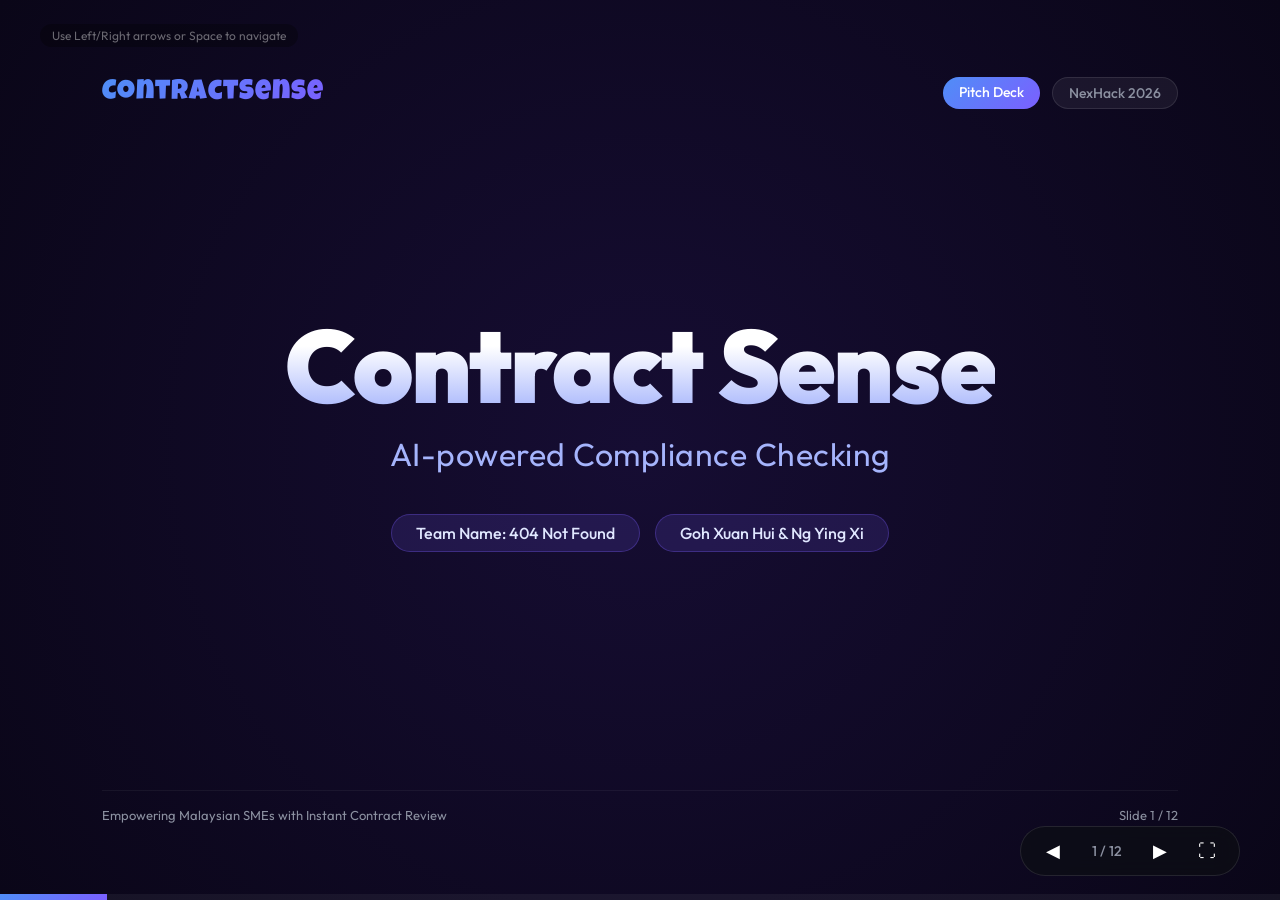
<file: presentation_slides.html>
<!DOCTYPE html>
<html lang="en">
<head>
  <meta charset="UTF-8">
  <meta name="viewport" content="width=device-width, initial-scale=1.0">
  <title>ContractSense — Pitch Deck Presentation</title>
  <link rel="stylesheet" href="https://fonts.googleapis.com/css2?family=Inter:wght@300;400;500;600;700&family=Luckiest+Guy&family=Outfit:wght@300;400;500;600;700;800&display=swap">
  <style>
    :root {
      --primary: #4F8EF7;
      --secondary: #7B5FFF;
      --gradient: linear-gradient(135deg, #4F8EF7 0%, #7B5FFF 100%);
      --dark-bg: #0D0F14;
      --dark-surface: #13161E;
      --dark-surface2: #1A1E2A;
      --dark-border: rgba(255, 255, 255, 0.08);
      --dark-text: #F0F2F8;
      --dark-text-muted: #8B90A0;
      
      --light-bg: #F4F6FB;
      --light-surface: #FFFFFF;
      --light-surface2: #E8ECF5;
      --light-border: rgba(0, 0, 0, 0.06);
      --light-text: #0D0F14;
      --light-text-muted: #555A6E;

      --purple-card-bg: #2C1B4D;
      --purple-card-text: #F3EEFF;
      --purple-card-border: rgba(123, 95, 255, 0.3);
    }

    * {
      box-sizing: border-box;
      margin: 0;
      padding: 0;
    }

    body {
      font-family: 'Outfit', 'Inter', sans-serif;
      background-color: #000;
      color: #fff;
      overflow: hidden;
      width: 100vw;
      height: 100vh;
      display: flex;
      justify-content: center;
      align-items: center;
    }

    /* Deck Container */
    #deck-container {
      position: relative;
      width: 100%;
      height: 100%;
      max-width: 1920px;
      max-height: 1080px;
      aspect-ratio: 16 / 9;
      background: var(--dark-bg);
      box-shadow: 0 20px 80px rgba(0,0,0,0.8);
      overflow: hidden;
      display: flex;
      flex-direction: column;
    }

    /* Slides Container */
    .slides-wrapper {
      position: relative;
      flex: 1;
      width: 100%;
      height: 100%;
    }

    /* Single Slide */
    .slide {
      position: absolute;
      top: 0;
      left: 0;
      width: 100%;
      height: 100%;
      opacity: 0;
      visibility: hidden;
      transition: opacity 0.5s ease, visibility 0.5s;
      padding: 6% 8%;
      display: flex;
      flex-direction: column;
      justify-content: space-between;
    }

    .slide.active {
      opacity: 1;
      visibility: visible;
      z-index: 10;
    }

    /* Slide Themes */
    .theme-dark {
      background: radial-gradient(circle at center, #160D33 0%, #0A0618 100%);
      color: var(--dark-text);
    }

    .theme-light {
      background: linear-gradient(135deg, #F4F6FB 0%, #E2E6F2 100%);
      color: var(--light-text);
    }

    /* Slide Header */
    .slide-header {
      display: flex;
      justify-content: space-between;
      align-items: center;
      width: 100%;
      margin-bottom: 2%;
    }

    .slide-logo {
      font-family: 'Luckiest Guy', cursive;
      font-size: 28px;
      letter-spacing: 1px;
      background: var(--gradient);
      -webkit-background-clip: text;
      -webkit-text-fill-color: transparent;
      background-clip: text;
    }

    .slide-meta {
      display: flex;
      gap: 12px;
    }

    .meta-pill {
      font-size: 14px;
      font-weight: 500;
      padding: 6px 16px;
      border-radius: 20px;
    }

    .theme-dark .meta-pill {
      background: rgba(255, 255, 255, 0.06);
      border: 1px solid rgba(255, 255, 255, 0.1);
      color: var(--dark-text-muted);
    }

    .theme-light .meta-pill {
      background: rgba(0, 0, 0, 0.04);
      border: 1px solid rgba(0, 0, 0, 0.06);
      color: var(--light-text-muted);
    }

    .meta-pill.highlight {
      background: var(--gradient);
      color: #fff;
      border: none;
    }

    /* Slide Footer */
    .slide-footer {
      display: flex;
      justify-content: space-between;
      align-items: center;
      width: 100%;
      font-size: 13px;
      margin-top: 2%;
    }

    .theme-dark .slide-footer {
      color: var(--dark-text-muted);
      border-top: 1px solid rgba(255, 255, 255, 0.05);
      padding-top: 1.5%;
    }

    .theme-light .slide-footer {
      color: var(--light-text-muted);
      border-top: 1px solid rgba(0, 0, 0, 0.05);
      padding-top: 1.5%;
    }

    /* Layout Elements */
    .slide-body {
      flex: 1;
      display: flex;
      align-items: center;
      width: 100%;
      min-height: 0; /* allows child elements to scroll/shrink properly */
    }

    .two-cols {
      display: grid;
      grid-template-columns: 1.1fr 0.9fr;
      gap: 5%;
      width: 100%;
      height: 100%;
      align-items: center;
    }

    .three-cols {
      display: grid;
      grid-template-columns: repeat(3, 1fr);
      gap: 3%;
      width: 100%;
      align-items: stretch;
    }

    /* Typography */
    h1 {
      font-size: clamp(36px, 4vw, 54px);
      font-weight: 800;
      line-height: 1.15;
      margin-bottom: 20px;
    }

    h2 {
      font-size: clamp(28px, 3vw, 42px);
      font-weight: 700;
      line-height: 1.2;
      margin-bottom: 16px;
    }

    p {
      font-size: clamp(15px, 1.4vw, 19px);
      line-height: 1.6;
      font-weight: 300;
    }

    .theme-dark p {
      color: var(--dark-text-muted);
    }

    .theme-light p {
      color: var(--light-text-muted);
    }

    /* Cards */
    .card {
      padding: 30px;
      border-radius: 16px;
      height: 100%;
      display: flex;
      flex-direction: column;
      justify-content: space-between;
      transition: transform 0.3s ease, box-shadow 0.3s;
    }

    .theme-light .card.white-card {
      background: var(--light-surface);
      border: 1px solid var(--light-border);
      box-shadow: 0 8px 30px rgba(0,0,0,0.03);
    }

    .theme-dark .card.white-card {
      background: var(--dark-surface);
      border: 1px solid var(--dark-border);
    }

    .card.purple-card {
      background: var(--purple-card-bg);
      color: var(--purple-card-text);
      border: 1px solid var(--purple-card-border);
      box-shadow: 0 10px 40px rgba(123, 95, 255, 0.15);
    }

    .card h3 {
      font-size: clamp(18px, 1.8vw, 24px);
      font-weight: 600;
      margin-bottom: 12px;
    }

    .card.purple-card h3 {
      color: #fff;
    }

    .card ul {
      margin-top: 15px;
      margin-left: 20px;
      font-size: 15px;
      line-height: 1.5;
    }

    .card li {
      margin-bottom: 8px;
    }

    /* Controls Overlay */
    .controls-overlay {
      position: absolute;
      bottom: 24px;
      right: 40px;
      z-index: 100;
      display: flex;
      align-items: center;
      gap: 15px;
      background: rgba(13, 15, 20, 0.7);
      backdrop-filter: blur(10px);
      padding: 8px 16px;
      border-radius: 30px;
      border: 1px solid rgba(255, 255, 255, 0.1);
    }

    .control-btn {
      background: none;
      border: none;
      color: #fff;
      font-size: 18px;
      cursor: pointer;
      width: 32px;
      height: 32px;
      border-radius: 50%;
      display: flex;
      align-items: center;
      justify-content: center;
      transition: background 0.2s;
    }

    .control-btn:hover {
      background: rgba(255, 255, 255, 0.1);
    }

    .slide-indicator {
      font-size: 14px;
      font-weight: 500;
      color: #8B90A0;
      min-width: 45px;
      text-align: center;
    }

    /* Progress Bar */
    .progress-bar-container {
      position: absolute;
      bottom: 0;
      left: 0;
      width: 100%;
      height: 6px;
      background: rgba(255, 255, 255, 0.05);
      z-index: 100;
    }

    .progress-fill {
      height: 100%;
      background: var(--gradient);
      width: 0%;
      transition: width 0.3s ease;
    }

    /* Custom Graphics / Visual Elements */
    .graphic-container {
      display: flex;
      justify-content: center;
      align-items: center;
      width: 100%;
      height: 100%;
    }

    .pulse-glowing-circle {
      width: 180px;
      height: 180px;
      border-radius: 50%;
      background: radial-gradient(circle, rgba(123, 95, 255, 0.4) 0%, rgba(79, 142, 247, 0) 70%);
      display: flex;
      align-items: center;
      justify-content: center;
      position: relative;
      animation: pulse-glow 3s infinite alternate;
    }

    @keyframes pulse-glow {
      0% { transform: scale(0.9); opacity: 0.8; }
      100% { transform: scale(1.1); opacity: 1; }
    }

    /* Slide 1: Welcome */
    .slide-welcome {
      align-items: center;
      justify-content: center;
      text-align: center;
    }

    .slide-welcome .welcome-box {
      max-width: 900px;
      display: flex;
      flex-direction: column;
      align-items: center;
      justify-content: center;
      flex: 1;
    }

    .welcome-title {
      font-size: clamp(60px, 8vw, 110px);
      font-weight: 900;
      line-height: 0.95;
      letter-spacing: -2px;
      margin-bottom: 20px;
      background: linear-gradient(180deg, #FFFFFF 30%, #A5B4FC 100%);
      -webkit-background-clip: text;
      -webkit-text-fill-color: transparent;
      background-clip: text;
    }

    .welcome-subtitle {
      font-size: clamp(18px, 2.5vw, 32px);
      font-weight: 400;
      color: #A5B4FC;
      letter-spacing: 0.5px;
      margin-bottom: 40px;
    }

    .welcome-pills {
      display: flex;
      gap: 15px;
      margin-bottom: 30px;
    }

    .welcome-pill {
      background: rgba(123, 95, 255, 0.15);
      border: 1px solid var(--purple-card-border);
      color: #E0E7FF;
      padding: 8px 24px;
      border-radius: 30px;
      font-size: 16px;
      font-weight: 500;
    }

    /* Slide 2: Problem Grid */
    .problem-cards {
      display: flex;
      flex-direction: column;
      gap: 20px;
      height: 100%;
      justify-content: center;
    }

    /* Slide 3: Solution Grid */
    .solution-cards {
      display: flex;
      flex-direction: column;
      gap: 20px;
      height: 100%;
      justify-content: center;
    }

    /* Slide 6: Product Demo Mockup */
    .demo-mockup {
      width: 100%;
      height: 100%;
      background: #11131A;
      border-radius: 12px;
      border: 1px solid rgba(255,255,255,0.08);
      display: flex;
      flex-direction: column;
      overflow: hidden;
      box-shadow: 0 20px 50px rgba(0,0,0,0.5);
    }

    .mockup-header {
      height: 38px;
      background: #191B24;
      border-bottom: 1px solid rgba(255,255,255,0.06);
      display: flex;
      align-items: center;
      padding: 0 16px;
      gap: 6px;
    }

    .dot-btn {
      width: 10px;
      height: 10px;
      border-radius: 50%;
    }
    .dot-red { background: #ff5f56; }
    .dot-yellow { background: #ffbd2e; }
    .dot-green { background: #27c93f; }

    .mockup-body {
      flex: 1;
      display: flex;
      font-size: 12px;
    }

    .mockup-sidebar {
      width: 150px;
      background: #14161F;
      border-right: 1px solid rgba(255,255,255,0.05);
      padding: 15px 10px;
      display: flex;
      flex-direction: column;
      gap: 8px;
    }

    .mockup-tab {
      padding: 6px 10px;
      border-radius: 6px;
      color: #8B90A0;
    }
    .mockup-tab.active {
      background: var(--primary);
      color: #fff;
    }

    .mockup-content {
      flex: 1;
      padding: 20px;
      display: flex;
      gap: 15px;
    }

    .mockup-doc {
      flex: 1.2;
      background: #fff;
      border-radius: 4px;
      padding: 15px;
      color: #333;
      display: flex;
      flex-direction: column;
      gap: 8px;
      font-family: serif;
      box-shadow: inset 0 0 10px rgba(0,0,0,0.05);
    }

    .mockup-doc-line {
      height: 8px;
      background: #eaeaea;
      border-radius: 2px;
      width: 100%;
    }
    .mockup-doc-line.hl {
      background: #ffe3e3;
      border-bottom: 1.5px solid #ff4d4d;
    }

    .mockup-findings {
      flex: 0.8;
      display: flex;
      flex-direction: column;
      gap: 10px;
    }

    .mockup-card {
      background: #1C1E29;
      border: 1px solid rgba(255,255,255,0.05);
      border-radius: 8px;
      padding: 10px;
      display: flex;
      flex-direction: column;
      gap: 4px;
    }
    .mockup-card.danger {
      border-left: 3px solid #ff4d4d;
    }

    /* Slide 7: Technical Architecture Mermaid Representation */
    .arch-diagram {
      display: grid;
      grid-template-columns: repeat(4, 1fr);
      gap: 15px;
      width: 100%;
      height: 80%;
      align-items: center;
    }

    .arch-zone {
      background: rgba(255,255,255,0.02);
      border: 1px solid rgba(255,255,255,0.05);
      border-radius: 12px;
      padding: 20px;
      height: 100%;
      display: flex;
      flex-direction: column;
      gap: 15px;
      text-align: center;
    }

    .arch-zone h3 {
      font-size: 16px;
      font-weight: 600;
      color: #A5B4FC;
      border-bottom: 1px solid rgba(255,255,255,0.08);
      padding-bottom: 10px;
    }

    .arch-box {
      background: var(--dark-surface2);
      border: 1px solid var(--dark-border);
      border-radius: 8px;
      padding: 12px;
      font-size: 13px;
      color: var(--dark-text);
      display: flex;
      flex-direction: column;
      align-items: center;
      gap: 6px;
    }
    .arch-box.highlighted {
      background: rgba(123, 95, 255, 0.1);
      border-color: var(--secondary);
    }
    .arch-box span {
      font-weight: 600;
    }
    .arch-arrow {
      color: var(--secondary);
      font-size: 20px;
      margin: -5px 0;
    }

    /* Target Market */
    .market-circle {
      background: var(--light-surface);
      border: 1px solid var(--light-border);
      box-shadow: 0 10px 30px rgba(0,0,0,0.04);
      border-radius: 50%;
      aspect-ratio: 1;
      display: flex;
      flex-direction: column;
      justify-content: center;
      align-items: center;
      text-align: center;
      padding: 40px;
      transition: transform 0.3s;
    }
    .market-circle:hover {
      transform: translateY(-8px);
    }
    .market-circle h3 {
      font-family: 'Luckiest Guy', cursive;
      font-size: clamp(24px, 2.5vw, 36px);
      background: var(--gradient);
      -webkit-background-clip: text;
      -webkit-text-fill-color: transparent;
      background-clip: text;
      margin-bottom: 12px;
    }

    /* Pricing Table */
    .price-card {
      background: var(--light-surface);
      border: 1px solid var(--light-border);
      border-radius: 16px;
      padding: 30px;
      display: flex;
      flex-direction: column;
      box-shadow: 0 8px 30px rgba(0,0,0,0.03);
      justify-content: space-between;
      position: relative;
    }
    .price-card.featured {
      border: 2px solid var(--secondary);
      transform: scale(1.03);
      z-index: 2;
    }
    .price-card.featured::before {
      content: 'POPULAR';
      position: absolute;
      top: -12px;
      right: 20px;
      background: var(--secondary);
      color: #fff;
      font-size: 11px;
      font-weight: 700;
      padding: 4px 12px;
      border-radius: 10px;
    }
    .price-card h3 {
      font-size: 22px;
      font-weight: 700;
      margin-bottom: 8px;
    }
    .price-card .price {
      font-size: 36px;
      font-weight: 800;
      color: var(--light-text);
      margin-bottom: 20px;
    }
    .price-card .price span {
      font-size: 16px;
      font-weight: 400;
      color: var(--light-text-muted);
    }
    .price-card ul {
      list-style: none;
      font-size: 14px;
      color: var(--light-text-muted);
      display: flex;
      flex-direction: column;
      gap: 12px;
    }
    .price-card li::before {
      content: '✓';
      color: var(--primary);
      margin-right: 8px;
      font-weight: bold;
    }

    /* Roadmap Columns */
    .roadmap-col {
      background: var(--light-surface);
      border: 1px solid var(--light-border);
      border-radius: 16px;
      padding: 24px;
      height: 100%;
    }
    .roadmap-col h3 {
      font-size: 18px;
      font-weight: 700;
      padding-bottom: 12px;
      border-bottom: 2px solid var(--primary);
      margin-bottom: 16px;
    }
    .roadmap-col ul {
      list-style: none;
      display: flex;
      flex-direction: column;
      gap: 10px;
    }
    .roadmap-col li {
      font-size: 14px;
      color: var(--light-text-muted);
      position: relative;
      padding-left: 18px;
      line-height: 1.5;
    }
    .roadmap-col li::before {
      content: '•';
      color: var(--secondary);
      position: absolute;
      left: 2px;
      font-size: 18px;
      top: -2px;
    }

    /* Thank You */
    .thankyou-box {
      text-align: center;
      max-width: 800px;
      margin: 0 auto;
    }
    .thankyou-title {
      font-family: 'Luckiest Guy', cursive;
      font-size: clamp(80px, 10vw, 130px);
      letter-spacing: 2px;
      background: var(--gradient);
      -webkit-background-clip: text;
      -webkit-text-fill-color: transparent;
      background-clip: text;
      margin-bottom: 10px;
    }

    /* Keyboard Instructions */
    .keyboard-tip {
      position: absolute;
      top: 24px;
      left: 40px;
      z-index: 100;
      font-size: 12px;
      color: rgba(255,255,255,0.4);
      background: rgba(0,0,0,0.3);
      padding: 4px 12px;
      border-radius: 20px;
      pointer-events: none;
    }
  </style>
</head>
<body>

<div class="keyboard-tip">Use Left/Right arrows or Space to navigate</div>

<div id="deck-container">
  <!-- Progress Bar -->
  <div class="progress-bar-container">
    <div class="progress-fill" id="deck-progress"></div>
  </div>

  <!-- Controls overlay -->
  <div class="controls-overlay">
    <button class="control-btn" id="prev-btn" onclick="prevSlide()">◀</button>
    <div class="slide-indicator" id="slide-num">1 / 12</div>
    <button class="control-btn" id="next-btn" onclick="nextSlide()">▶</button>
    <button class="control-btn" id="fullscreen-btn" onclick="toggleFullscreen()">⛶</button>
  </div>

  <div class="slides-wrapper">

    <!-- ══ SLIDE 1: TITLE ══ -->
    <div class="slide active theme-dark slide-welcome">
      <div class="slide-header">
        <div class="slide-logo">ContractSense</div>
        <div class="slide-meta">
          <span class="meta-pill highlight">Pitch Deck</span>
          <span class="meta-pill">NexHack 2026</span>
        </div>
      </div>
      
      <div class="welcome-box">
        <div class="welcome-title">Contract Sense</div>
        <div class="welcome-subtitle">AI-powered Compliance Checking</div>
        <div class="welcome-pills">
          <span class="welcome-pill">Team Name: 404 Not Found</span>
          <span class="welcome-pill">Goh Xuan Hui & Ng Ying Xi</span>
        </div>
      </div>

      <div class="slide-footer">
        <span>Empowering Malaysian SMEs with Instant Contract Review</span>
        <span>Slide 1 / 12</span>
      </div>
    </div>

    <!-- ══ SLIDE 2: THE PROBLEM ══ -->
    <div class="slide theme-light">
      <div class="slide-header">
        <div class="slide-logo">ContractSense</div>
        <div class="slide-meta">
          <span class="meta-pill">Presented by: 404 Not Found Team</span>
          <span class="meta-pill">NexHack 2026</span>
        </div>
      </div>

      <div class="slide-body">
        <div class="two-cols">
          <div>
            <h1>The Problem</h1>
            <p>Small and medium businesses (SMEs) in Malaysia face serious challenges when reviewing contracts — from hiring offers to rental and sales agreements. Without affordable legal support, most SMEs sign contracts blind, exposing themselves to financial and legal risks.</p>
            
            <div style="display: flex; gap: 20px; margin-top: 30px;">
              <div class="card white-card" style="flex: 1;">
                <h3>High Legal Fees</h3>
                <p>Hiring a lawyer to review a simple contract costs RM500–RM2,500. Most SMEs cannot afford this and end up signing unchecked contracts, risking serious legal exposure.</p>
              </div>
              <div class="card purple-card" style="flex: 1;">
                <h3>Complex Laws & Slow Turnaround</h3>
                <p>Laws like the Employment Act 1955 and PDPA 2010 are frequently updated. External lawyers take 3–7 days to review contracts, slowing down deals.</p>
              </div>
            </div>
          </div>
          <div class="graphic-container">
            <!-- Custom SVG Representation of the Stressed Office Worker -->
            <svg viewBox="0 0 200 200" width="100%" height="80%" style="max-height: 300px;">
              <!-- Background Desk -->
              <rect x="20" y="140" width="160" height="40" rx="4" fill="#BAC3D6" />
              <!-- Large pile of papers -->
              <rect x="35" y="60" width="40" height="80" rx="2" fill="#E8EDF5" stroke="#90A4AE" stroke-width="1.5" />
              <rect x="33" y="66" width="40" height="80" rx="2" fill="#FFFFFF" stroke="#90A4AE" stroke-width="1.5" />
              <rect x="36" y="72" width="40" height="80" rx="2" fill="#F4F6FA" stroke="#90A4AE" stroke-width="1.5" />
              <line x1="43" y1="80" x2="68" y2="80" stroke="#CFD8DC" stroke-width="2" />
              <line x1="43" y1="90" x2="63" y2="90" stroke="#CFD8DC" stroke-width="2" />
              <line x1="43" y1="100" x2="68" y2="100" stroke="#CFD8DC" stroke-width="2" />
              <!-- Character (Stressed Head) -->
              <circle cx="120" cy="90" r="22" fill="#FFCC80" />
              <!-- Hair -->
              <path d="M98,90 Q120,60 142,90 Q120,70 98,90" fill="#5D4037" />
              <!-- Stressed Hands holding head -->
              <path d="M94,110 C94,100 104,95 106,102" stroke="#FFCC80" stroke-width="4" stroke-linecap="round" fill="none" />
              <path d="M146,110 C146,100 136,95 134,102" stroke="#FFCC80" stroke-width="4" stroke-linecap="round" fill="none" />
              <!-- Stressed eyebrows / eyes -->
              <path d="M112,85 Q115,82 118,85" stroke="#37474F" stroke-width="1.5" fill="none" />
              <path d="M122,85 Q125,82 128,85" stroke="#37474F" stroke-width="1.5" fill="none" />
              <circle cx="115" cy="91" r="1.5" fill="#37474F" />
              <circle cx="125" cy="91" r="1.5" fill="#37474F" />
              <!-- Frown mouth -->
              <path d="M117,102 Q120,98 123,102" stroke="#37474F" stroke-width="2" fill="none" />
              <!-- Exhaustion marks -->
              <path d="M120,50 L120,40" stroke="#7B5FFF" stroke-width="2" stroke-linecap="round" />
              <path d="M100,55 L93,48" stroke="#7B5FFF" stroke-width="2" stroke-linecap="round" />
              <path d="M140,55 L147,48" stroke="#7B5FFF" stroke-width="2" stroke-linecap="round" />
            </svg>
          </div>
        </div>
      </div>

      <div class="slide-footer">
        <span>The Problem</span>
        <span>Slide 2 / 12</span>
      </div>
    </div>

    <!-- ══ SLIDE 3: OUR SOLUTION ══ -->
    <div class="slide theme-dark">
      <div class="slide-header">
        <div class="slide-logo">ContractSense</div>
        <div class="slide-meta">
          <span class="meta-pill">AI Contract Analysis</span>
          <span class="meta-pill">Presented by: 404 Not Found Team</span>
        </div>
      </div>

      <div class="slide-body">
        <div class="two-cols">
          <div>
            <h1>Our Solution</h1>
            <p>ContractSense is an AI-powered contract analysis platform built for Malaysian SMEs. Upload any contract and get instant, affordable legal insights — fully aligned with local laws like the Employment Act 1955 and PDPA 2010 — in seconds, not days.</p>
            
            <div style="display: flex; gap: 20px; margin-top: 30px;">
              <div class="card white-card" style="flex: 1;">
                <h3>Instant AI Analysis</h3>
                <p>Our AI engine scans contracts in seconds, flagging risky clauses, missing terms, and legal inconsistencies, with auto edit and export options immediately.</p>
              </div>
              <div class="card purple-card" style="flex: 1;">
                <h3>Malaysian Law Ready</h3>
                <p>ContractSense is trained on Malaysian legal frameworks including the Employment Act 1955 (2022 amendments) and PDPA 2010. SMEs get compliance checks at a fraction of the cost.</p>
              </div>
            </div>
          </div>
          <div class="graphic-container">
            <!-- Glowing Hologram Laptop graphic -->
            <div class="pulse-glowing-circle">
              <svg viewBox="0 0 100 100" width="80%" height="80%">
                <path d="M20,70 L80,70 L85,78 L15,78 Z" fill="#7B5FFF" opacity="0.8"/>
                <rect x="28" y="32" width="44" height="34" rx="3" fill="#13161E" stroke="#4F8EF7" stroke-width="2" />
                <rect x="34" y="38" width="32" height="22" rx="1" fill="#FFFFFF" opacity="0.9"/>
                <!-- Scanner beam -->
                <line x1="32" y1="46" x2="68" y2="46" stroke="#2ECC8F" stroke-width="2" opacity="0.8">
                  <animate attributeName="y1" values="38;60;38" dur="2s" repeatCount="indefinite" />
                  <animate attributeName="y2" values="38;60;38" dur="2s" repeatCount="indefinite" />
                </line>
                <!-- Mini text lines in doc -->
                <line x1="38" y1="42" x2="62" y2="42" stroke="#aaa" stroke-width="1.5" />
                <line x1="38" y1="48" x2="58" y2="48" stroke="#ff6b6b" stroke-width="1.5" />
                <line x1="38" y1="54" x2="54" y2="54" stroke="#aaa" stroke-width="1.5" />
              </svg>
            </div>
          </div>
        </div>
      </div>

      <div class="slide-footer">
        <span>Our Solution</span>
        <span>Slide 3 / 12</span>
      </div>
    </div>

    <!-- ══ SLIDE 4: OUR SERVICES 1 ══ -->
    <div class="slide theme-light">
      <div class="slide-header">
        <div class="slide-logo">ContractSense</div>
        <div class="slide-meta">
          <span class="meta-pill">Our Services</span>
          <span class="meta-pill">Presented by: 404 Not Found Team</span>
        </div>
      </div>

      <div class="slide-body" style="flex-direction: column; justify-content: center;">
        <h2 style="text-align: center; margin-bottom: 40px;">Our Services (1 / 2)</h2>
        <div class="three-cols">
          <div class="card white-card">
            <div>
              <div style="font-size: 36px; margin-bottom: 15px;">📁</div>
              <h3>Contract Manual Scan</h3>
            </div>
            <ul>
              <li>Upload multiple contracts</li>
              <li>AI analyzes clauses</li>
              <li>Risk detection & scoring</li>
              <li>Actionable recommendations</li>
            </ul>
          </div>
          <div class="card purple-card">
            <div>
              <div style="font-size: 36px; margin-bottom: 15px;">🕒</div>
              <h3>Review History</h3>
            </div>
            <ul>
              <li>Store previous analyses</li>
              <li>Compare contracts side-by-side</li>
              <li>Download compliance reports</li>
              <li>Contract search & filter</li>
            </ul>
          </div>
          <div class="card white-card">
            <div>
              <div style="font-size: 36px; margin-bottom: 15px;">📧</div>
              <h3>Contract Auto Scan</h3>
            </div>
            <ul>
              <li>Automatic scanning from email</li>
              <li>Instant compliance alerts</li>
              <li>Intake pre-filtering</li>
              <li>Keyword & metadata detecting</li>
            </ul>
          </div>
        </div>
      </div>

      <div class="slide-footer">
        <span>Our Services (1/2)</span>
        <span>Slide 4 / 12</span>
      </div>
    </div>

    <!-- ══ SLIDE 5: OUR SERVICES 2 ══ -->
    <div class="slide theme-light">
      <div class="slide-header">
        <div class="slide-logo">ContractSense</div>
        <div class="slide-meta">
          <span class="meta-pill">Our Services</span>
          <span class="meta-pill">Presented by: 404 Not Found Team</span>
        </div>
      </div>

      <div class="slide-body" style="flex-direction: column; justify-content: center;">
        <h2 style="text-align: center; margin-bottom: 40px;">Our Services (2 / 2)</h2>
        <div class="three-cols">
          <div class="card white-card">
            <div>
              <div style="font-size: 36px; margin-bottom: 15px;">✏️</div>
              <h3>Contract Auto Edit</h3>
            </div>
            <ul>
              <li>Automatic inline edits</li>
              <li>AI compliance suggestions</li>
              <li>Review drafts before saving</li>
            </ul>
          </div>
          <div class="card purple-card">
            <div>
              <div style="font-size: 36px; margin-bottom: 15px;">💾</div>
              <h3>File Manager</h3>
            </div>
            <ul>
              <li>Download as chosen file type</li>
              <li>Save to local secure DB</li>
              <li>Export summaries to PDF/Word</li>
            </ul>
          </div>
          <div class="card white-card">
            <div>
              <div style="font-size: 36px; margin-bottom: 15px;">🤖</div>
              <h3>AI Chatbot</h3>
            </div>
            <ul>
              <li>Answering questions on law & policy</li>
              <li>Locate clauses instantly</li>
              <li>Interactive contract editor</li>
            </ul>
          </div>
        </div>
      </div>

      <div class="slide-footer">
        <span>Our Services (2/2)</span>
        <span>Slide 5 / 12</span>
      </div>
    </div>

    <!-- ══ SLIDE 6: PRODUCT DEMO ══ -->
    <div class="slide theme-light">
      <div class="slide-header">
        <div class="slide-logo">ContractSense</div>
        <div class="slide-meta">
          <span class="meta-pill">Product Demo</span>
          <span class="meta-pill">NexHack 2026</span>
        </div>
      </div>

      <div class="slide-body">
        <div class="two-cols" style="grid-template-columns: 0.8fr 1.2fr;">
          <div>
            <h1>Interactive Compliance</h1>
            <p>Our client interface renders the actual contract side-by-side with localized legal warnings and suggestions.</p>
            <ul style="margin-top: 20px; margin-left: 20px; line-height: 1.8; color: var(--light-text-muted);">
              <li><strong>Interactive highlights</strong> trace directly to the PDF coordinates.</li>
              <li><strong>Check-box controls</strong> scope rules by Employment Act, PDPA, or custom Company Policies.</li>
              <li><strong>One-click fixes</strong> allow auto-editing and direct downloads.</li>
            </ul>
          </div>
          <div class="demo-mockup">
            <div class="mockup-header">
              <div class="dot-btn dot-red"></div>
              <div class="dot-btn dot-yellow"></div>
              <div class="dot-btn dot-green"></div>
              <div style="color: #666; font-size: 10px; margin-left: 10px;">contractsense.app/scanner</div>
            </div>
            <div class="mockup-body">
              <div class="mockup-sidebar">
                <div class="mockup-tab active">📄 Scanner</div>
                <div class="mockup-tab">📧 Auto-Scan</div>
                <div class="mockup-tab">🕒 History</div>
                <div class="mockup-tab">⚙️ Settings</div>
              </div>
              <div class="mockup-content">
                <div class="mockup-doc">
                  <div style="font-weight:bold;font-size:10px;text-align:center;margin-bottom:5px;">EMPLOYMENT AGREEMENT</div>
                  <div class="mockup-doc-line"></div>
                  <div class="mockup-doc-line"></div>
                  <div class="mockup-doc-line hl"></div>
                  <div class="mockup-doc-line"></div>
                  <div class="mockup-doc-line"></div>
                </div>
                <div class="mockup-findings">
                  <div class="mockup-card danger">
                    <span style="font-weight:bold;color:#ff4d4d;font-size:10px;">⚠ CRITICAL RISK</span>
                    <span style="font-size:9px;color:#aaa;">Section 4.1 - Annual Leave</span>
                    <p style="font-size:9px;color:#ccc;margin-top:3px;">Offer lists 5 days annual leave. Employment Act Section 60E requires a minimum of 8 days.</p>
                  </div>
                  <div class="mockup-card" style="border-left: 3px solid #7B5FFF;">
                    <span style="font-weight:bold;color:#7B5FFF;font-size:10px;">✏ SUGGESTED REWRITE</span>
                    <p style="font-size:9px;color:#ccc;margin-top:3px;">"Employee shall be entitled to 8 days of paid annual leave..."</p>
                  </div>
                </div>
              </div>
            </div>
          </div>
        </div>
      </div>

      <div class="slide-footer">
        <span>Product Demo</span>
        <span>Slide 6 / 12</span>
      </div>
    </div>

    <!-- ══ SLIDE 7: TECHNICAL ARCHITECTURE ══ -->
    <div class="slide theme-dark">
      <div class="slide-header">
        <div class="slide-logo">ContractSense</div>
        <div class="slide-meta">
          <span class="meta-pill">Technical Architecture</span>
          <span class="meta-pill">NexHack 2026</span>
        </div>
      </div>

      <div class="slide-body" style="flex-direction: column; justify-content: center;">
        <h2 style="text-align: center; margin-bottom: 30px;">Technical Architecture</h2>
        <div class="arch-diagram">
          
          <!-- Zone 1 -->
          <div class="arch-zone">
            <h3>Zone 1: Intake Layer</h3>
            <div class="arch-box highlighted">
              <span>PDF Upload UI</span>
              <p style="font-size: 11px; color:#aaa; margin-top:4px;">Manual Path A</p>
            </div>
            <div class="arch-box">
              <span>IMAP Agent</span>
              <p style="font-size: 11px; color:#aaa; margin-top:4px;">Email Path B</p>
            </div>
          </div>

          <!-- Zone 2 -->
          <div class="arch-zone">
            <h3>Zone 2: Extraction</h3>
            <div class="arch-box">
              <span>pdfplumber</span>
              <p style="font-size: 10px; color:#aaa; margin-top:4px;">with pypdf fallback</p>
            </div>
            <div class="arch-arrow">▼</div>
            <div class="arch-box">
              <span>Clause structuring</span>
              <p style="font-size: 10px; color:#aaa; margin-top:4px;">Numbered lines parsing</p>
            </div>
          </div>

          <!-- Zone 3 -->
          <div class="arch-zone">
            <h3>Zone 3: Evaluation</h3>
            <div class="arch-box">
              <span>Regex Rule Engine</span>
              <p style="font-size: 10px; color:#aaa; margin-top:4px;">7 Risk Categories</p>
            </div>
            <div class="arch-arrow">▼</div>
            <div class="arch-box highlighted">
              <span>LLM Orchestrator</span>
              <p style="font-size: 10px; color:#aaa; margin-top:4px;">GPT-4o-mini (Temp=0) + Gemini Failover</p>
            </div>
          </div>

          <!-- Zone 4 -->
          <div class="arch-zone">
            <h3>Zone 4: Output Layer</h3>
            <div class="arch-box highlighted">
              <span>Compliance Report</span>
              <p style="font-size: 11px; color:#aaa; margin-top:4px;">Clause-Cited PDF highlights</p>
            </div>
            <div class="arch-box">
              <span>Interactive Chat</span>
              <p style="font-size: 11px; color:#aaa; margin-top:4px;">Side-by-side editing UI</p>
            </div>
          </div>

        </div>
      </div>

      <div class="slide-footer">
        <span>Technical Architecture</span>
        <span>Slide 7 / 12</span>
      </div>
    </div>

    <!-- ══ SLIDE 8: TARGET MARKET ══ -->
    <div class="slide theme-light">
      <div class="slide-header">
        <div class="slide-logo">ContractSense</div>
        <div class="slide-meta">
          <span class="meta-pill">Target Market</span>
          <span class="meta-pill">Presented by: 404 Not Found Team</span>
        </div>
      </div>

      <div class="slide-body" style="flex-direction: column; justify-content: center;">
        <h1 style="text-align: center; margin-bottom: 50px;">Target Market</h1>
        <div class="three-cols" style="max-width: 1200px; margin: 0 auto; width: 100%;">
          
          <div class="market-circle">
            <h3>SMEs</h3>
            <p>Small and Medium Enterprises seeking fast, cost-effective compliance checks without high-priced retainer lawyers.</p>
          </div>

          <div class="market-circle" style="transform: scale(1.05); border: 2px solid var(--secondary);">
            <h3>HR Teams</h3>
            <p>Recruitment and human resources departments auditing letters of employment, leaves, and salary hours agreements.</p>
          </div>

          <div class="market-circle">
            <h3>Enterprise</h3>
            <p>Procurement teams scanning vendor agreements, supplier terms, NDAs, and corporate service level contracts.</p>
          </div>

        </div>
      </div>

      <div class="slide-footer">
        <span>Target Market</span>
        <span>Slide 8 / 12</span>
      </div>
    </div>

    <!-- ══ SLIDE 9: SCALABLE SAAS ══ -->
    <div class="slide theme-light">
      <div class="slide-header">
        <div class="slide-logo">ContractSense</div>
        <div class="slide-meta">
          <span class="meta-pill">Business Model</span>
          <span class="meta-pill">NexHack 2026</span>
        </div>
      </div>

      <div class="slide-body" style="flex-direction: column; justify-content: center;">
        <h2 style="text-align: center; margin-bottom: 30px;">Scalable SaaS Designed for Lifetime Value</h2>
        <div class="three-cols" style="align-items: center;">
          
          <!-- Tier 1 -->
          <div class="price-card">
            <div>
              <h3>Free Plan</h3>
              <div class="price">RM 0</div>
              <ul>
                <li>Up to 3 scans/mo</li>
                <li>Standard Malaysian law checks</li>
                <li>Community support</li>
              </ul>
            </div>
          </div>

          <!-- Tier 2 -->
          <div class="price-card featured">
            <div>
              <h3>Professional</h3>
              <div class="price">RM 99 <span>/ mo</span></div>
              <ul>
                <li>Unlimited scans</li>
                <li>Custom company policy uploads</li>
                <li>Full inline suggestion and editing</li>
                <li>PDF export</li>
              </ul>
            </div>
          </div>

          <!-- Tier 3 -->
          <div class="price-card">
            <div>
              <h3>Enterprise / Scale</h3>
              <div class="price">RM 299 <span>/ mo</span></div>
              <ul>
                <li>Team workspaces connection</li>
                <li>Auto-scanning email connection</li>
                <li>Custom regulatory reference files</li>
                <li>Priority technical support</li>
              </ul>
            </div>
          </div>

        </div>
      </div>

      <div class="slide-footer">
        <span>Business Model</span>
        <span>Slide 9 / 12</span>
      </div>
    </div>

    <!-- ══ SLIDE 10: ROADMAP TECHNICAL ══ -->
    <div class="slide theme-light">
      <div class="slide-header">
        <div class="slide-logo">ContractSense</div>
        <div class="slide-meta">
          <span class="meta-pill">Implementation Roadmap</span>
          <span class="meta-pill">Technical Focus</span>
        </div>
      </div>

      <div class="slide-body" style="flex-direction: column; justify-content: center;">
        <h2 style="text-align: center; margin-bottom: 40px;">Implementation Roadmap — Technical</h2>
        <div class="three-cols">
          
          <div class="roadmap-col">
            <h3>Current</h3>
            <ul>
              <li>AI contract analysis orchestration</li>
              <li>Deterministic rule regex scoring engine</li>
              <li>PDF highlighting & coordinate parsing</li>
              <li>In-memory text extraction from stream</li>
            </ul>
          </div>

          <div class="roadmap-col">
            <h3>Short Term</h3>
            <ul>
              <li>Expand Malaysian legal DB (Employment, PDPA, Tenancy Act)</li>
              <li>Bilingual analysis (Bahasa Melayu OCR and translation)</li>
              <li>Secure Email OAuth 2.0 Integration</li>
              <li>Intake attachment filters</li>
            </ul>
          </div>

          <div class="roadmap-col">
            <h3>Long Term</h3>
            <ul>
              <li>Enterprise-ready REST APIs</li>
              <li>Workspace authentication & IAM</li>
              <li>Compliance audit logging</li>
              <li>On-premise deployment of fine-tuned legal LLM</li>
            </ul>
          </div>

        </div>
      </div>

      <div class="slide-footer">
        <span>Roadmap (Technical)</span>
        <span>Slide 10 / 12</span>
      </div>
    </div>

    <!-- ══ SLIDE 11: ROADMAP BUSINESS ══ -->
    <div class="slide theme-light">
      <div class="slide-header">
        <div class="slide-logo">ContractSense</div>
        <div class="slide-meta">
          <span class="meta-pill">Implementation Roadmap</span>
          <span class="meta-pill">Business Focus</span>
        </div>
      </div>

      <div class="slide-body" style="flex-direction: column; justify-content: center;">
        <h2 style="text-align: center; margin-bottom: 40px;">Implementation Roadmap — Business</h2>
        <div class="three-cols">
          
          <div class="roadmap-col">
            <h3>Current</h3>
            <ul>
              <li>Product-market validation with startup groups</li>
              <li>Local SME feedback gathering</li>
              <li>Free demo tool hosting</li>
            </ul>
          </div>

          <div class="roadmap-col">
            <h3>Short Term</h3>
            <ul>
              <li>SAMENTA / MDEC corporate masterclasses</li>
              <li>Partner with local legal firms for referral loops</li>
              <li>Launch RM99 SaaS subscriptions</li>
            </ul>
          </div>

          <div class="roadmap-col">
            <h3>Long Term</h3>
            <ul>
              <li>Enterprise bulk contracts & API licensing</li>
              <li>SAP Marketplace listing</li>
              <li>Expansion across ASEAN region (Singapore, Indonesia)</li>
            </ul>
          </div>

        </div>
      </div>

      <div class="slide-footer">
        <span>Roadmap (Business)</span>
        <span>Slide 11 / 12</span>
      </div>
    </div>

    <!-- ══ SLIDE 12: THANK YOU ══ -->
    <div class="slide active theme-dark slide-welcome">
      <div class="slide-header">
        <div class="slide-logo">ContractSense</div>
        <div class="slide-meta">
          <span class="meta-pill highlight">Thank You</span>
          <span class="meta-pill">NexHack 2026</span>
        </div>
      </div>
      
      <div class="thankyou-box">
        <div class="thankyou-title">THANK YOU</div>
        <div class="welcome-subtitle">ContractSense — by: 404 Not Found Team</div>
        <p style="font-size: 18px; color: #8B90A0; font-weight: 400;">Empowering Malaysian SMEs to screen, flag, and remediate contract compliance risks instantly.</p>
      </div>

      <div class="slide-footer">
        <span>ContractSense Pitch Deck NexHack 2026</span>
        <span>Slide 12 / 12</span>
      </div>
    </div>

  </div>
</div>

<script>
  let currentSlide = 0;
  const slides = document.querySelectorAll('.slide');
  const slideNumIndicator = document.getElementById('slide-num');
  const progressFill = document.getElementById('deck-progress');

  function showSlide(index) {
    if (index < 0) index = slides.length - 1;
    if (index >= slides.length) index = 0;
    
    slides.forEach((slide, idx) => {
      if (idx === index) {
        slide.classList.add('active');
      } else {
        slide.classList.remove('active');
      }
    });

    currentSlide = index;
    slideNumIndicator.textContent = `${currentSlide + 1} / ${slides.length}`;
    
    // Update progress bar
    const progressPct = ((currentSlide + 1) / slides.length) * 100;
    progressFill.style.width = `${progressPct}%`;
  }

  function nextSlide() {
    showSlide(currentSlide + 1);
  }

  function prevSlide() {
    showSlide(currentSlide - 1);
  }

  // Keyboard navigation
  document.addEventListener('keydown', (e) => {
    if (e.key === 'ArrowRight' || e.key === 'Space') {
      nextSlide();
      e.preventDefault();
    } else if (e.key === 'ArrowLeft' || e.key === 'Backspace') {
      prevSlide();
      e.preventDefault();
    }
  });

  // Swipe navigation for touch screens
  let touchStartX = 0;
  let touchEndX = 0;
  
  document.addEventListener('touchstart', (e) => {
    touchStartX = e.changedTouches[0].screenX;
  });

  document.addEventListener('touchend', (e) => {
    touchEndX = e.changedTouches[0].screenX;
    handleGesture();
  });

  function handleGesture() {
    if (touchEndX < touchStartX - 50) {
      nextSlide();
    } else if (touchEndX > touchStartX + 50) {
      prevSlide();
    }
  }

  // Fullscreen support
  function toggleFullscreen() {
    const docEl = document.documentElement;
    if (!document.fullscreenElement) {
      if (docEl.requestFullscreen) {
        docEl.requestFullscreen();
      }
    } else {
      if (document.exitFullscreen) {
        document.exitFullscreen();
      }
    }
  }

  // Initialize
  showSlide(0);
</script>
</body>
</html>
</file>
